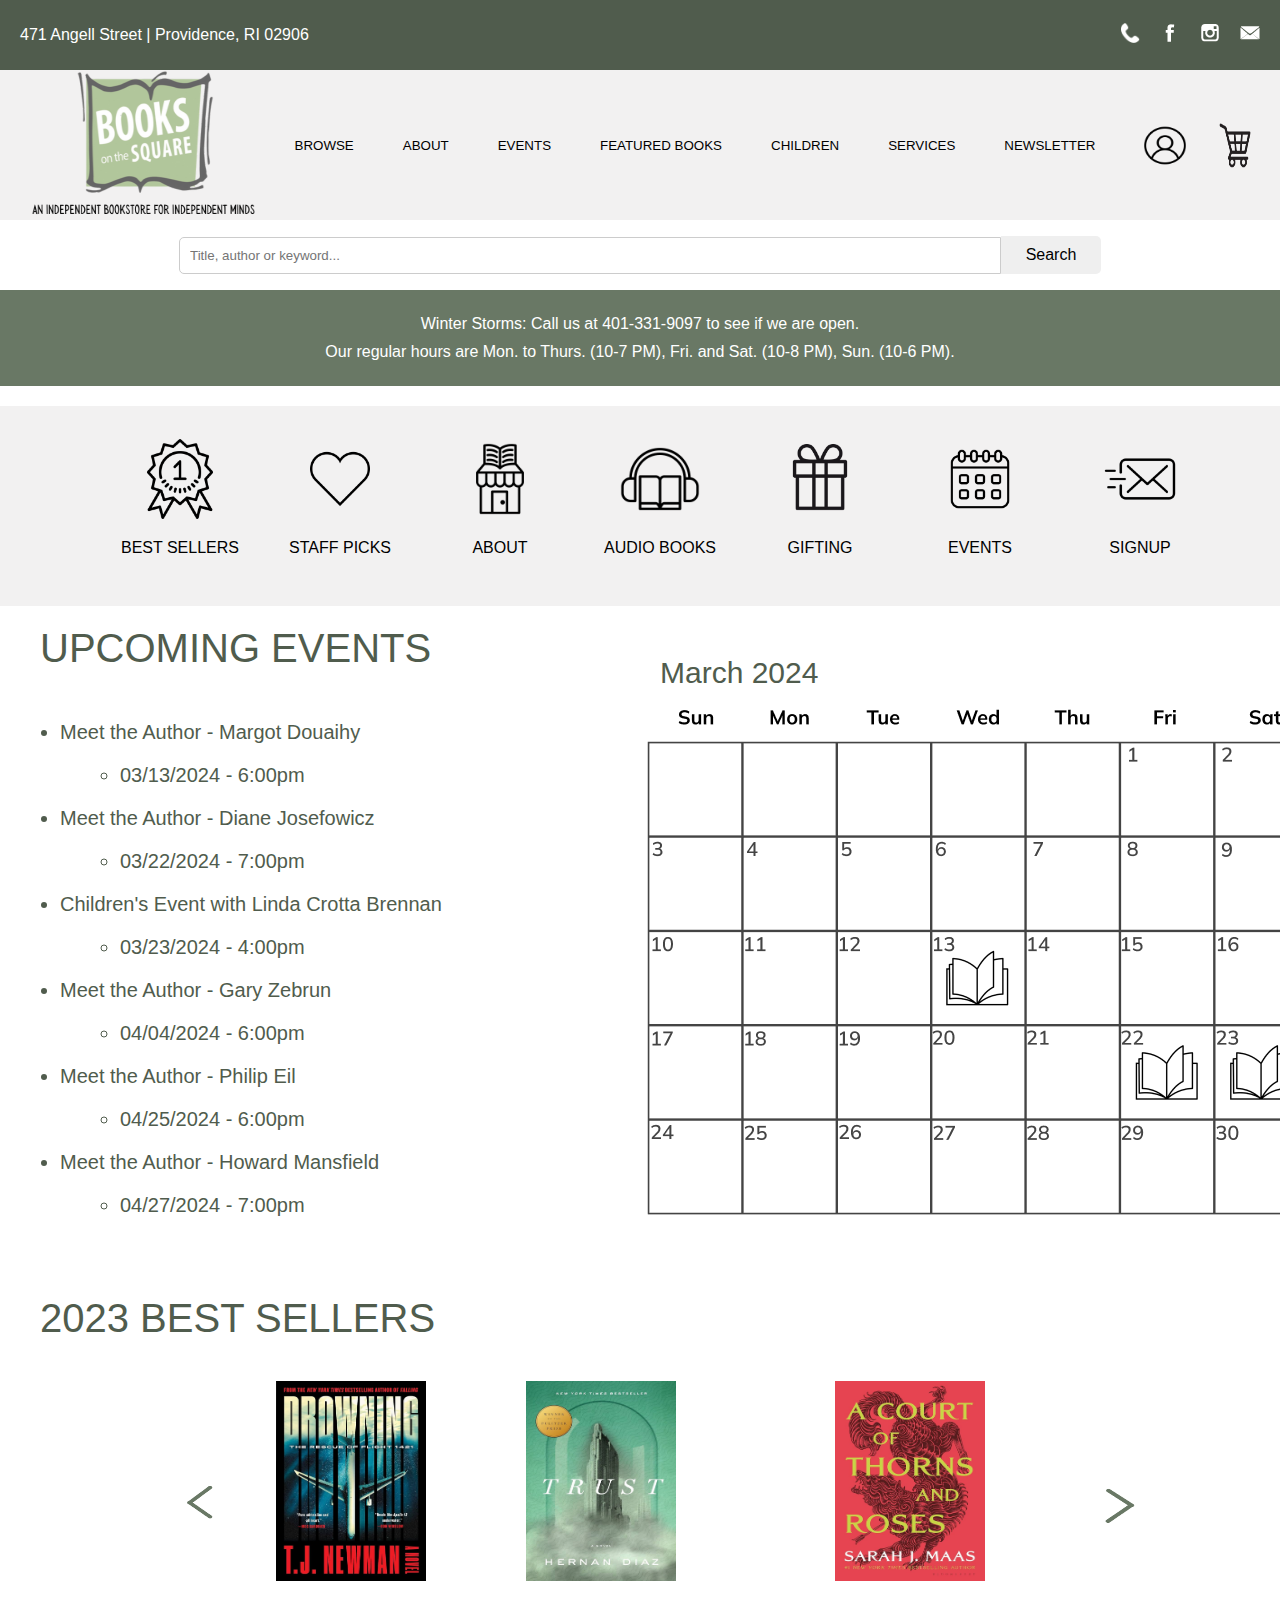
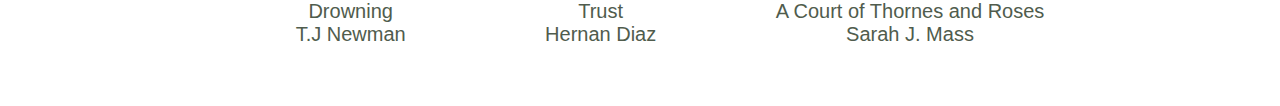
<file: index.html>
<!DOCTYPE html>
<html lang="en">
<head>
  <meta name="viewport" content="width=device-width, initial-scale=1.0" />
  <title>Redesigned Website: Books on the Square</title>
  <!-- import CSS styles -->
  <link rel="stylesheet" href="redesign-style.css" /> 
</head>

<!-- page content goes into <body> -->
<body>

  <div class="container">

    <div class="contact">
      <p>471 Angell Street | Providence, RI 02906</p>
      <div class="icons1">
        <a href="tel:+1 401-331-9097"> <img src="./icons/phone icon.png" alt="phoneicon"> </a> 
        <a href="https://www.facebook.com/booksonthesq"> <img src="./icons/facebook icon.png" alt="facebook icon"> </a>  
        <a href="https://www.instagram.com/booksonthesq/"> <img src="./icons/instagram icon.png" alt="instagram icon"> </a> 
        <a href="mailto:booksonthesquareorders@gmail.com"> <img src="./icons/email icon.png" alt="mail icon"> </a> 
      </div>
    </div>

    <div class="navigation">
      <div class="logo">
        <img src="./icons/logo.png" alt="Books on the Square Logo">
      </div>
      
      <div class="nav-links">
        <div class="dropdown">
           <!-- No drop down option for Browse on original website -->
          <button class="button">BROWSE</button>
        </div>

        <div class="dropdown">
          <button class="button">ABOUT</button>
          <div class="dropdown-content">
            <a href="#">IN THE NEWS</a>
          </div>
        </div>

        <div class="dropdown">
          <!-- No drop down option for Events on original website -->
          <button class="button">EVENTS</button>
        </div>

        <div class="dropdown">
          <button class="button">FEATURED BOOKS</button>
          <div class="dropdown-content">
            <a href="#">STAFF PICKS</a>
            <a href="#">INDIE BESTSELLERS</a>
            <a href="#">2023 TOP 10 BOOKS</a>
          </div>
        </div>

        <div class="dropdown">
          <button class="button">CHILDREN</button>
          <div class="dropdown-content">
            <a href="#">SIGNED BOOKS</a>
            <a href="#">KIDS (0-12)</a>
            <a href="#">YOUNG ADULT (12+)</a>
            <a href="#">RIBCA 2024</a>
            <a href="#">RIMSBA 2024</a>
            <a href="#">RITBA 2024</a>
          </div>
        </div>

        <div class="dropdown">
          <button class="button">SERVICES</button>
          <div class="dropdown-content">
            <a href="#">USED BOOKS PROGRAM</a>
            <a href="#">SCHOOLS & LIBRARIES</a>
            <a href="#">CONSIGNMENT</a>
            <a href="#">WISH LISTS</a>
            <a href="#">RETURN POLICY</a>
          </div>
        </div>

        <div class="dropdown">
          <!-- No drop down option for Newsletter on original website -->
          <button class="button">NEWSLETTER</button>
        </div>
      </div>
      
      <div class="profile">
        <img src="./icons/profile icon.png" alt="shopping cart icon">
        <img src="./icons/cart icon.webp" alt="shopping cart icon">
      </div>
    </div>

    <div class="search">
      <input type="text" placeholder="Title, author or keyword...">
      <button class="search-button">Search</button>

    </div>

    <div class="message">
      <p>Winter Storms: Call us at 401-331-9097 to see if we are open.</p>
      <p>Our regular hours are Mon. to Thurs. (10-7 PM), Fri. and Sat. (10-8 PM), Sun. (10-6 PM).</p>

    </div>

    <div class="circle-buttons">
      <div class="btnlables">

        <div class="btncontainer">
          <a href="https://www.booksq.com/indie-bestsellers"> <img src="./icons/best seller icon.png" alt="best sellers button icon"> </a> 
          <p>BEST SELLERS</p>
        </div>
      
        <div class="btncontainer">
          <a href="https://www.booksq.com/gallery-staff-picks"> <img src="./icons/staff pick icon.png" alt="staff picks button icon"> </a>  
          <p>STAFF PICKS</p>
        </div>
    
        <div class="btncontainer">
          <a href="https://www.booksq.com/about-us"> <img src="./icons/bookstore icon.png" alt="about button icon"> </a>
          <p>ABOUT</p> 
        </div>

        <div class="btncontainer">
          <a href="https://libro.fm/booksq"> <img src="./icons/audio book icon.png" alt="audiobook button icon"> </a> 
          <p>AUDIO BOOKS</p> 
        </div>

        <div class="btncontainer">
          <a href="https://www.booksq.com/gift-certificate"> <img src="./icons/gift icon.png" alt="gifting button icon"> </a>
          <p>GIFTING</p>
        </div>

        <div class="btncontainer">
          <a href="https://www.booksq.com/upcoming-events"> <img src="./icons/events icon.png" alt="events button icon"> </a> 
          <p>EVENTS</p>
        </div>

        <div class="btncontainer">
          <a href="https://booksq.us3.list-manage.com/subscribe?u=f2c11ac0b0a1172b830ccc6dc&id=238affb953"> <img src="./icons/signup icon.png" alt="signup button icon"> </a>
          <p>SIGNUP</p>
        </div>

      </div>
    </div>

    <div class="events">
      <div class="upcoming-events">
        <p>UPCOMING EVENTS</p>
        <ul>
          <li>Meet the Author - Margot Douaihy</li>
            <ul>
              <li>03/13/2024 - 6:00pm</li>
            </ul>

          <li>Meet the Author - Diane Josefowicz</li>
            <ul>
              <li>03/22/2024 - 7:00pm</li>
            </ul>

          <li>Children's Event with Linda Crotta Brennan</li>
            <ul>
              <li>03/23/2024 - 4:00pm</li>
            </ul>

          <li>Meet the Author - Gary Zebrun</li>
            <ul>
              <li>04/04/2024 - 6:00pm</li>
            </ul>

          <li>Meet the Author - Philip Eil</li>
            <ul>
              <li>04/25/2024 - 6:00pm</li>
            </ul>

          <li>Meet the Author - Howard Mansfield</li>
            <ul>
              <li>04/27/2024 - 7:00pm</li>
            </ul>
      </ul>
    </div>

      <div class="calendar">
        <p> March 2024</p>
        <img src="./icons/calendar.png" alt="events calendar">
      </div>

    </div>

    <div class="best-sellers"> 
      <div class="best-sellers-title">
        <p>2023 BEST SELLERS</p>
      <div class="books-container">

        <a href=""> <img src="./icons/left arrow.png" alt="left arrow button"> </a> 

        <div class="indiv-books">
          <a href=""> <img src="./icons/book1.jpg" alt="Drowning by T.J Newman"> </a> 
          <p>Drowning</p>
          <p>T.J Newman</p>
        </div>

        <div class="indiv-books">
          <a href=""> <img src="./icons/book2.jpg" alt="Trust by Hernan Diaz"> </a> 
          <p>Trust</p>
          <p>Hernan Diaz</p>
        </div>

        <div class="indiv-books">
          <a href=""> <img src="./icons/book3.jpg" alt="A Court of Thornes and Roses by Sarah J. Mass"> </a> 
          <p>A Court of Thornes and Roses</p>
          <p>Sarah J. Mass</p>
        </div>

        <a href=""> <img src="./icons/right arrow.png" alt="right arrow button"> </a> 
      </div>  
      
    </div>
  </div>

</body>
</html>
</file>
<file: redesign-style.css>
body {
    display: flex;
    padding: 0;
    margin: 0;
    font-family: "Mulish", sans-serif;
    overflow-y: auto;
    overflow-x: hidden;
}

.container {
    width: 100%;
    min-height: 100vh;
    overflow-y: auto;
    display: flex;
    align-items: flex-start;
    flex-direction: column; 
    margin: 0;
    padding: 0;
}

/* CONTACT INFORMATION SECTION */

.contact {
    width: 100%;
    height: 30px;
    background-color: #505C4D;
    color: white;
    padding: 20px;
    font-size: 16px;
    font-weight: 100;
    display: flex;
    justify-content: space-between;
    align-items: center;
}

.icons1 {
    display: flex;
    align-items: center;
    margin-right: 40px;
}

.icons1 img {
    width: 20px;
    height: 20px;
    margin-left: 20px;
}

/* NAVIGATION SECTION */

.navigation {
    width: 100%;
    background-color: #F2F1F1;
    margin-top: 0px;
    overflow-y: auto;
    display: flex;
    align-items: center;
    justify-content: space-between;
    padding: 0 20px; 
}

.nav-links {
    flex: 1;
    display: flex;
    justify-content: space-around;
    align-items: center;
}
  
.logo img {
    width: 250px; 
    height: 150px;
    display: block;
}

.dropdown-content {
    display: none;
    position: absolute;
    background-color: #f9f9f9;
    min-width: 160px;
    box-shadow: 0px 8px 16px 0px rgba(0,0,0,0.2);
    z-index: 1;
}
  
.dropdown-content a {
    color: black;
    padding: 8px 8px;
    text-decoration: none;
    display: block;
}
  
.dropdown-content a:hover {
    background-color:#697865;
}
  
.dropdown:hover .dropdown-content {
    display: block;
}

.button {
    color: 444444; 
    text-decoration: none;
    transition: background-color 0.3s;
    display: inline-block; 
    border: none; 
    background: none;
    cursor: pointer; 
}
  
.button:hover {
    background-color: #697865; 
}

.profile {
    display: flex;
    align-items: center;
    justify-content: flex-end;
    margin-right: 40px;
}

.profile img {
    width: 50px;
    height: 45px;
    margin-left: 20px;
}

/* SEARCH SECTION */

.search {
    width: 100%;
    height: 70px;
    background-color: white;
    margin-top: 0px;
    overflow-y: auto;
    display: flex;
    align-items: center;
    justify-content: center;
}

.search input {
    padding: 10px;
    border: 1px solid #ccc;
    border-radius: 5px 0 0 5px;
    width: 800px; 
}

.search-button {
    background-color: F2F1F1;
    color: 444444;
    border: none;
    padding: 10px 20px;
    text-align: center;
    text-decoration: none;
    display: inline-block;
    font-size: 16px;
    margin: 0;
    cursor: pointer;
    border-radius: 0 5px 5px 0;
    width: 100px;
}

/* MESSAGE SECTION */

.message {
    width: 100%;
    color: white;
    background-color: #697865;
    margin-top: 0px; 
    overflow-y: auto;
    display: flex;
    flex-direction: column; 
    justify-content: center; 
    align-items: center;
    padding: 20px 0; 
    text-align: center; 
    word-wrap: break-word; 
}

.message p {
    margin: 5px 0;
}
/* SECOND NAVIGATION SECTION */

.circle-buttons {
    width: 100%;
    height: 200px;
    background-color: #F2F1F1;
    margin-top: 20px;
    overflow-y: auto;
    display: flex;
    justify-content: space-around; 
    align-items: center; 
    padding: 0 20px; 
}

.btnlables {
    display: flex; 
    justify-content: space-around; 
    align-items: center; 
}

.btnlables a {
    margin: 0 40px; 
}

.btncontainer {
    text-align: center; 
  }
  
.btncontainer img {
    width: 80px; 
    height: 80px; 
}
  
.btn-container p {
    margin-top: 5px; 
    font-size: 14px;
    color: 444444;
}

/* EVENTS SECTION */

.events {
    display: flex;
    width: 100%;
    height: 650px;
    background-color: white;
    margin-top: 0px; 
    overflow-y: auto;
    padding-left: 20px;
}

.events p {
    color:#505C4D;
    font-size: 40px;
    margin-bottom: 50px;
    margin-top: 20px;
    margin-left: 10px;
    padding-left: 10px;
}

.events li {
    margin-bottom: 20px; 
}
  
.events ul ul {
    margin-left: 20px; 
}

.upcoming-events{
    width: 70%;
    color:#505C4D;
    font-size: 20px;
}

.calendar {
    width: 50%;
    height: 100%;
    padding-right: 20px;
    display: flex;
    flex-direction: column; 
    align-items: flex-start; 
}

.calendar p {
    color:#505C4D;
    font-size: 30px;
    margin-bottom: 10px;
    margin-top: 50px;
}

/* BEST SELLERS SECTION */

.best-sellers {
    width: 100%;
    height: 450px;
    background-color: white;
    margin-top: 0px; 
    overflow-y: auto;
}

.best-sellers-title {
    color:#505C4D;
    font-size: 40px;
    margin-bottom: 10px;
    padding-left: 40px;
}

.books-container {
    display: flex;
    justify-content: center;
    align-items: center; 
    margin-top: 20px; 
}

.books-container img {
    width: 50px; 
    height: 50px;
    padding-bottom: 10px;
}

.indiv-books {
    text-align: center; 
    margin: 0 50px; 
  }
  
.indiv-books img {
    width: 150px; 
    height: 200px;
    padding-bottom: 10px;
}

.indiv-books p {
    font-size: 20px;
    margin: 0;
}

 /* Styles iPad Pro 12.9" Screens --> TABLET */
@media (max-width: 1024px) {

    /* CONTACT SECTION */

    .contact {
        flex-direction: column;
        align-items: center;
        height: auto; 
        padding: 20px 0; 
    }

    .contact p {
        margin: 5px 0; 
    }

    /* NAVIGATION SECTION */

    .navigation {
        flex-direction: column; 
        align-items: flex-start; 
        padding-top: 10px;
    }
    
    .nav-links {
        display: none;
    }

    .profile {
        display: flex;
        align-items: center;
        justify-content: center;
        margin-right: 10px; 
        margin-left: 400px;
    }

    .logo {
        order: 2; 
        margin-top: 20px; 
        margin-left: 350px;
    }

    .btncontainer img {
        width: 50px; 
        height: 50px; 
    }

    .btnlables a {
        margin: 0 40px; 
    }

    /* EVENTS SECTION */

    .events {
        flex-direction: column; 
        align-items: center; 
        height: auto;
    }

    .upcoming-events {
        align-self: flex-start;
        margin-left: 20px; 
    }

    .calendar {
        align-items: center;
        margin-top: 20px; 
    }

    /* BEST SELLERS SECTION */

    .indiv-books {
        display: flex;
        flex-wrap:wrap;
        justify-content: center;
    }

    .indiv-books img {
        width: 120px; 
        height: auto;
    }

    .indiv-books p {
        width: 250px; 
        text-align: center; 
        font-size: 16px; 
        margin: 5px;
    }
}

 /* Styles for iPhone 13/14 Screens --> MOBILE */
@media (max-width: 390px) {

    /* NAVIGATION SECTION */

    .navigation {
        flex-direction: column;
        align-items: center;
        justify-content: center;
    }

    .profile {
        margin-bottom: 10px;
        margin-left: -30px;
    }

    .logo {
        order: 2;
        margin-top: 20px;
        margin-bottom: 10px;
        margin-left: -30px;
    }

    /* SEARCH SECTION */

    .search {
        width: 90%;
        margin: 0 auto;
    }

    .search input {
        width: 100%;
        padding: 8px;
        margin-bottom: 10px;
    }

    .search-button {
        height: 40px;
        padding: 8px 8px;
    }

    /* MESSAGE SECTION */

    .message {
        height: 100px;
        display: flex;
        justify-content: flex-start;
        align-items: center;
        width: 100%;
    }

    /* SECOND NAVIGATION SECTION */

    .circle-buttons {
        width: 100%;
        height: auto;
        background-color: #F2F1F1;
        margin-top: 20px;
        overflow-y: auto;
        display: flex;
        flex-wrap: wrap;
        justify-content: center;
        align-items: center;
        padding: 20px 0;
    }
    
    .btnlables {
        display: flex;
        flex-wrap: wrap;
        justify-content: center;
        align-items: center;
    }
    
    .btnlables a {
        margin: 35px;
        font-size: 1px;
    }

    /* EVENTS SECTION */

    .upcoming-events {
        font-size: 20px;
        text-align: center;
        width: 100%;
        margin-left: -50px;
    }
    
    .upcoming-events ul {
        padding-left: 70px; 
    }
    
    .upcoming-events li {
        margin-bottom: 10px; 
    }

    .calendar {
        width: 100%; 
        height: auto; 
    }

    .calendar img {
        width: 100%; 
        height: auto; 
        margin-right: 15px;
    }

    /* BEST SELLERS SECTION */

    .best-sellers {
        text-align: center; 
    }

    .best-sellers-title {
        margin-left: auto; 
        margin-right: auto; 
        text-align: center; 
    }

    .books-container {
        display: flex; 
        flex-direction: column; 
        align-items: center; 
        gap: 10px; 
    }

    .indiv-books {
        width: 100%; 
    }

    .indiv-books img {
        width: 100px; 
        height: auto; 
        max-width: 100%; 
    }
}
</file>
